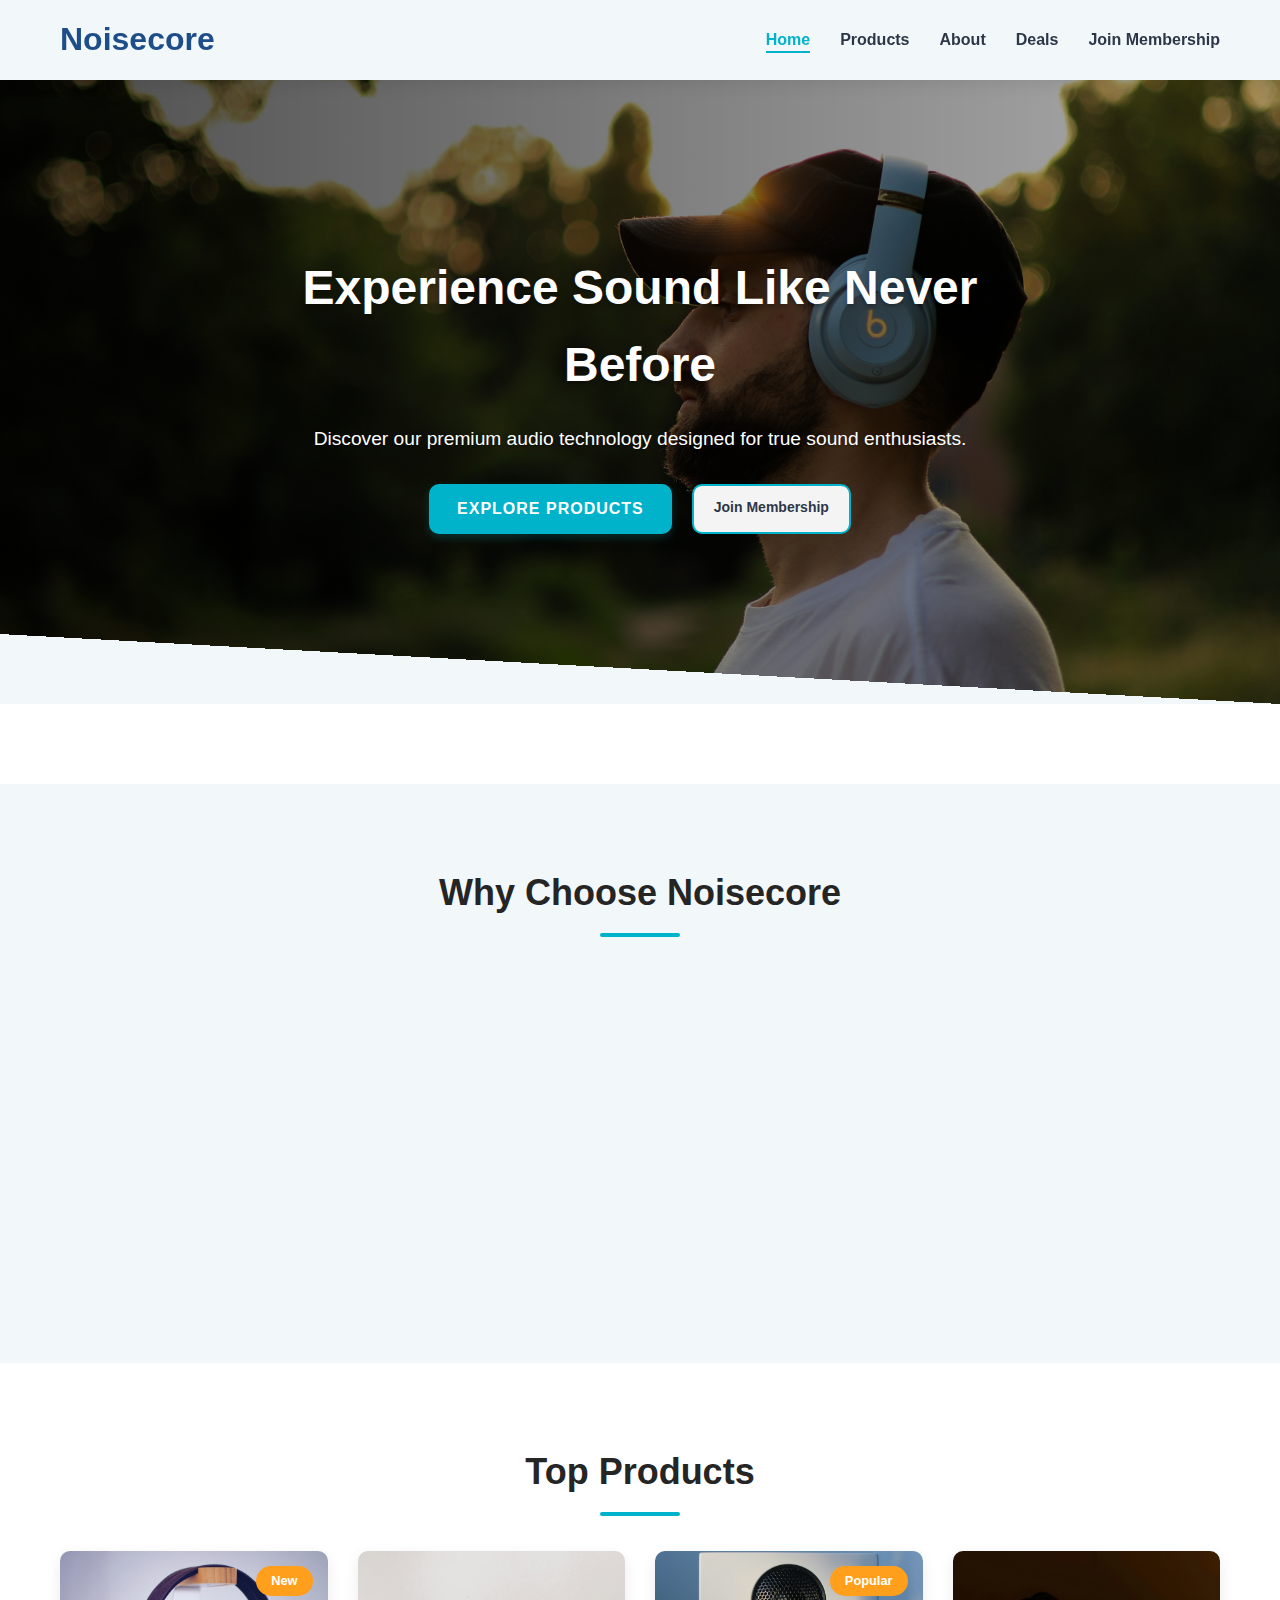
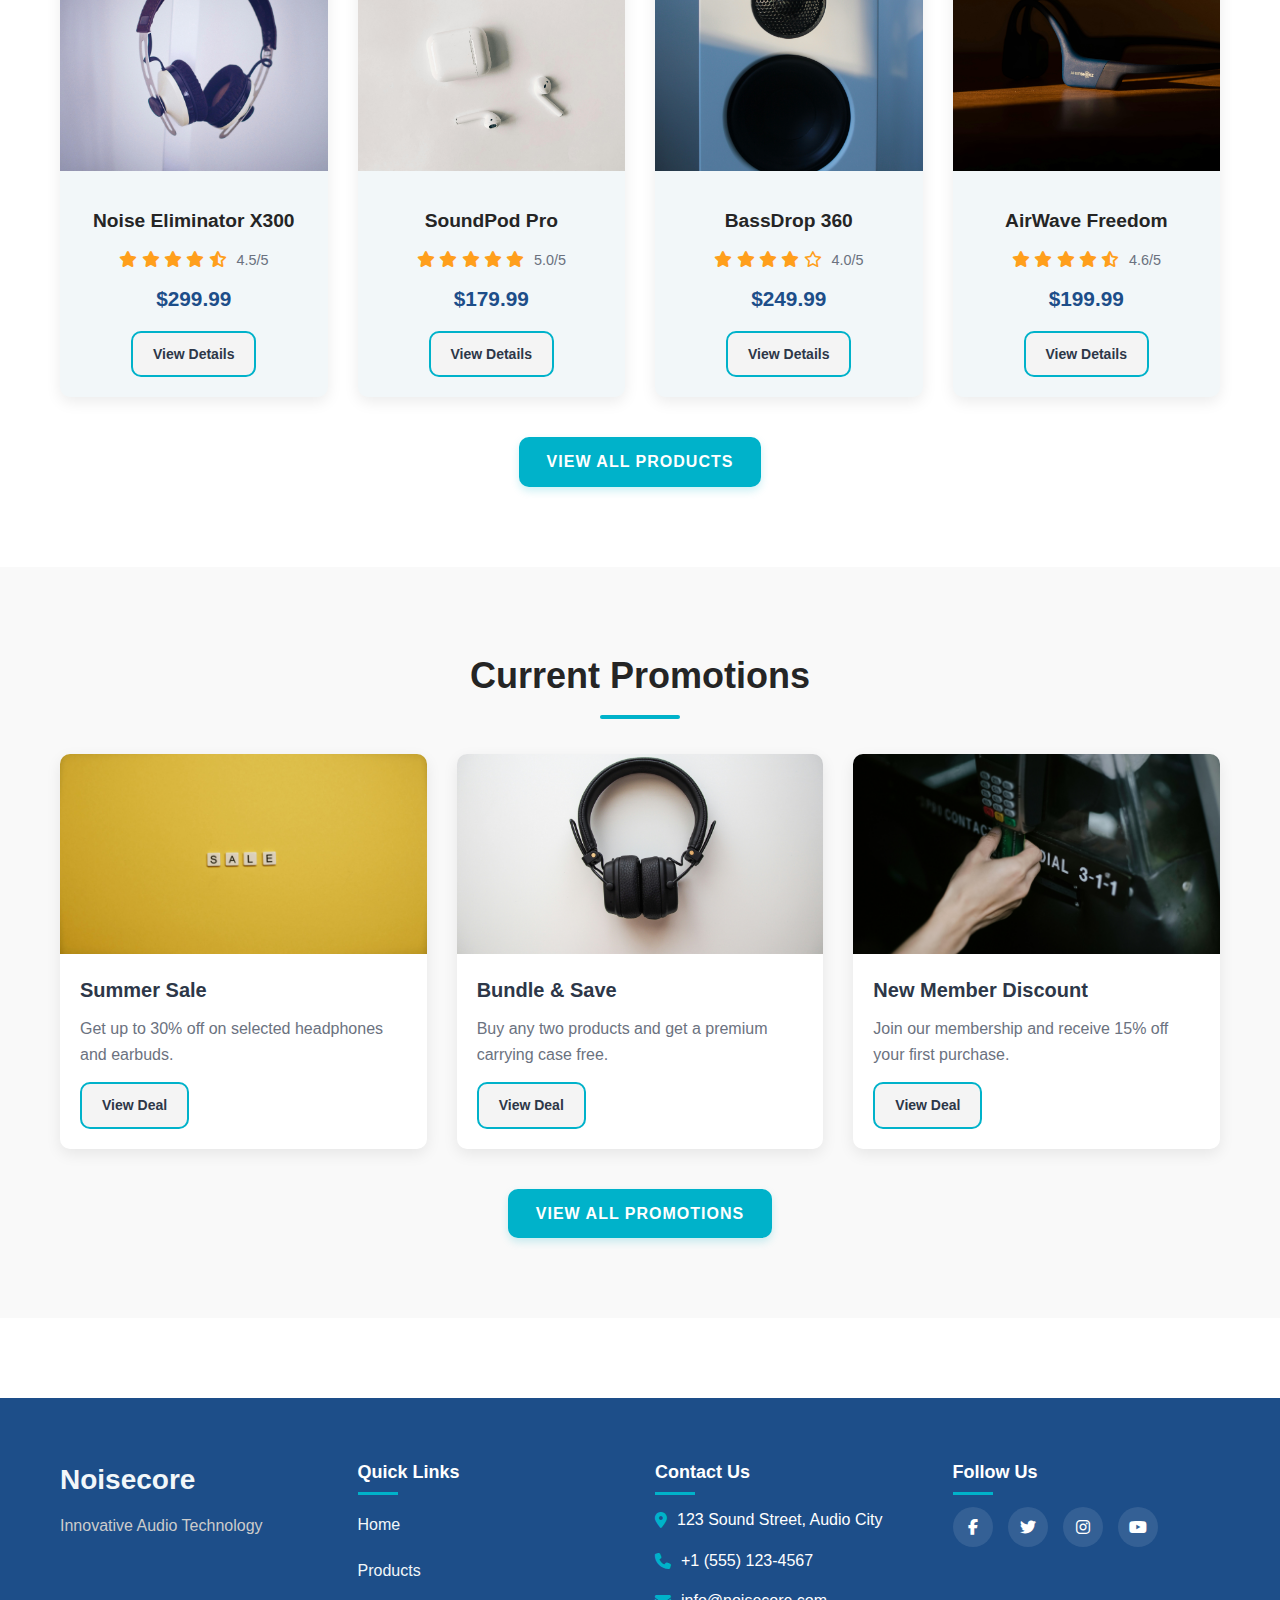
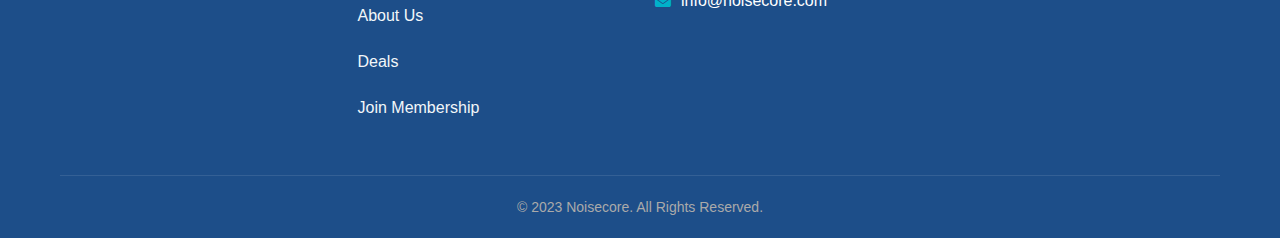
<file: index.html>
<!DOCTYPE html>
<html lang="en">
<head>
    <meta charset="UTF-8">
    <meta name="viewport" content="width=device-width, initial-scale=1.0">
    <title>Noisecore - Innovative Audio Technology</title>
    <link rel="stylesheet" href="css/style.css">
    <link rel="stylesheet" href="https://cdnjs.cloudflare.com/ajax/libs/font-awesome/6.4.0/css/all.min.css">
</head>
<body>
    <header>
        <div class="container">
            <div class="logo">
                <h1>Noisecore</h1>
            </div>
            <nav>
                <ul class="nav-links">
                    <li><a href="index.html" class="active">Home</a></li>
                    <li><a href="products.html">Products</a></li>
                    <li><a href="about.html">About</a></li>
                    <li><a href="deals.html">Deals</a></li>
                    <li><a href="membership.html">Join Membership</a></li>
                </ul>
                <div class="hamburger">
                    <span class="bar"></span>
                    <span class="bar"></span>
                    <span class="bar"></span>
                </div>
            </nav>
        </div>
    </header>

    <main>
        <!-- Hero Section -->
        <section class="hero">
            <div class="container">
                <div class="hero-content">
                    <h2>Experience Sound Like Never Before</h2>
                    <p>Discover our premium audio technology designed for true sound enthusiasts.</p>
                    <div class="hero-buttons">
                        <a href="products.html" class="btn">Explore Products</a>
                        <a href="membership.html" class="btn-secondary">Join Membership</a>
                    </div>
                </div>
            </div>
        </section>

        <!-- Why Choose Us Section -->
        <section class="why-choose-us">
            <div class="container">
                <h2 class="section-title">Why Choose Noisecore</h2>
                <div class="features-grid">
                    <div class="feature-card">
                        <i class="fas fa-headphones-alt"></i>
                        <h3>Superior Sound Quality</h3>
                        <p>Our products deliver exceptional audio clarity and depth for an immersive listening experience.</p>
                    </div>
                    <div class="feature-card">
                        <i class="fas fa-bolt"></i>
                        <h3>Long Battery Life</h3>
                        <p>Enjoy up to 40 hours of playtime with our advanced battery technology.</p>
                    </div>
                    <div class="feature-card">
                        <i class="fas fa-trophy"></i>
                        <h3>Award-Winning Design</h3>
                        <p>Stylish, ergonomic designs that combine comfort with aesthetic appeal.</p>
                    </div>
                    <div class="feature-card">
                        <i class="fas fa-shield-alt"></i>
                        <h3>2-Year Warranty</h3>
                        <p>We stand behind our products with comprehensive warranty coverage.</p>
                    </div>
                </div>
            </div>
        </section>

        <!-- Featured Products Section -->
        <section class="featured-products">
            <div class="container">
                <h2 class="section-title">Top Products</h2>
                <div class="product-grid">
                    <div class="product-card">
                        <div class="product-badge">New</div>
                        <img src="images/headphone1.jpg" alt="Premium Headphones">
                        <div class="product-info">
                            <h3>Noise Eliminator X300</h3>
                            <div class="rating">
                                <i class="fas fa-star"></i>
                                <i class="fas fa-star"></i>
                                <i class="fas fa-star"></i>
                                <i class="fas fa-star"></i>
                                <i class="fas fa-star-half-alt"></i>
                                <span>4.5/5</span>
                            </div>
                            <p class="price">$299.99</p>
                            <a href="#" class="btn-secondary">View Details</a>
                        </div>
                    </div>
                    <div class="product-card">
                        <img src="images/earbuds1.jpg" alt="Wireless Earbuds">
                        <div class="product-info">
                            <h3>SoundPod Pro</h3>
                            <div class="rating">
                                <i class="fas fa-star"></i>
                                <i class="fas fa-star"></i>
                                <i class="fas fa-star"></i>
                                <i class="fas fa-star"></i>
                                <i class="fas fa-star"></i>
                                <span>5.0/5</span>
                            </div>
                            <p class="price">$179.99</p>
                            <a href="#" class="btn-secondary">View Details</a>
                        </div>
                    </div>
                    <div class="product-card">
                        <div class="product-badge">Popular</div>
                        <img src="images/speaker1.jpg" alt="Smart Speaker">
                        <div class="product-info">
                            <h3>BassDrop 360</h3>
                            <div class="rating">
                                <i class="fas fa-star"></i>
                                <i class="fas fa-star"></i>
                                <i class="fas fa-star"></i>
                                <i class="fas fa-star"></i>
                                <i class="far fa-star"></i>
                                <span>4.0/5</span>
                            </div>
                            <p class="price">$249.99</p>
                            <a href="#" class="btn-secondary">View Details</a>
                        </div>
                    </div>
                    <div class="product-card">
                        <img src="images/openear1.jpg" alt="Open-Ear Earbuds">
                        <div class="product-info">
                            <h3>AirWave Freedom</h3>
                            <div class="rating">
                                <i class="fas fa-star"></i>
                                <i class="fas fa-star"></i>
                                <i class="fas fa-star"></i>
                                <i class="fas fa-star"></i>
                                <i class="fas fa-star-half-alt"></i>
                                <span>4.6/5</span>
                            </div>
                            <p class="price">$199.99</p>
                            <a href="#" class="btn-secondary">View Details</a>
                        </div>
                    </div>
                </div>
                <div class="view-all">
                    <a href="products.html" class="btn">View All Products</a>
                </div>
            </div>
        </section>

        <!-- Promotions Section -->
        <section class="promotions">
            <div class="container">
                <h2 class="section-title">Current Promotions</h2>
                <div class="promotion-grid">
                    <div class="promotion-card">
                        <img src="images/sale.jpg" alt="Summer Sale">
                        <div class="promotion-content">
                            <h3>Summer Sale</h3>
                            <p>Get up to 30% off on selected headphones and earbuds.</p>
                            <a href="deals.html" class="btn-secondary">View Deal</a>
                        </div>
                    </div>
                    <div class="promotion-card">
                        <img src="images/headphone4.jpg" alt="Bundle Offer">
                        <div class="promotion-content">
                            <h3>Bundle & Save</h3>
                            <p>Buy any two products and get a premium carrying case free.</p>
                            <a href="deals.html" class="btn-secondary">View Deal</a>
                        </div>
                    </div>
                    <div class="promotion-card">
                        <img src="images/transaction.jpg" alt="New Member Discount">
                        <div class="promotion-content">
                            <h3>New Member Discount</h3>
                            <p>Join our membership and receive 15% off your first purchase.</p>
                            <a href="deals.html" class="btn-secondary">View Deal</a>
                        </div>
                    </div>
                </div>
                <div class="view-all">
                    <a href="deals.html" class="btn">View All Promotions</a>
                </div>
            </div>
        </section>
    </main>

    <footer>
        <div class="container">
            <div class="footer-content">
                <div class="footer-logo">
                    <h2>Noisecore</h2>
                    <p>Innovative Audio Technology</p>
                </div>
                <div class="footer-links">
                    <h3>Quick Links</h3>
                    <ul>
                        <li><a href="index.html">Home</a></li>
                        <li><a href="products.html">Products</a></li>
                        <li><a href="about.html">About Us</a></li>
                        <li><a href="deals.html">Deals</a></li>
                        <li><a href="membership.html">Join Membership</a></li>
                    </ul>
                </div>
                <div class="footer-contact">
                    <h3>Contact Us</h3>
                    <p><i class="fas fa-map-marker-alt"></i> 123 Sound Street, Audio City</p>
                    <p><i class="fas fa-phone"></i> +1 (555) 123-4567</p>
                    <p><i class="fas fa-envelope"></i> info@noisecore.com</p>
                </div>
                <div class="footer-social">
                    <h3>Follow Us</h3>
                    <div class="social-icons">
                        <a href="#"><i class="fab fa-facebook-f"></i></a>
                        <a href="#"><i class="fab fa-twitter"></i></a>
                        <a href="#"><i class="fab fa-instagram"></i></a>
                        <a href="#"><i class="fab fa-youtube"></i></a>
                    </div>
                </div>
            </div>
            <div class="footer-bottom">
                <p>&copy; 2023 Noisecore. All Rights Reserved.</p>
            </div>
        </div>
    </footer>

    <script src="js/script.js"></script>
</body>
</html>
</file>
<file: css/style.css>
/* Base Styles and Variables */
:root {
    --primary-color: #00b2ca;
    --secondary-color: #1d4e89;
    --accent-color: #ff9f1c;
    --light-color: #f2f7f9;
    --dark-color: #252525;
    --gray-color: #6b7280;
    --text-color: #2d3748;
    --bg-color: #ffffff;
    --success-color: #10b981;
    --error-color: #ef4444;
    --header-height: 80px;
    --transition: all 0.3s ease;
    --shadow: 0 5px 15px rgba(0, 0, 0, 0.08);
    --border-radius: 10px;
}

/* Reset */
* {
    margin: 0;
    padding: 0;
    box-sizing: border-box;
}

html {
    scroll-behavior: smooth;
}

body {
    font-family: 'Segoe UI', Tahoma, Geneva, Verdana, sans-serif;
    line-height: 1.6;
    color: var(--text-color);
    background-color: var(--bg-color);
    overflow-x: hidden;
}

a {
    text-decoration: none;
    color: var(--primary-color);
    transition: var(--transition);
}

a:hover {
    color: var(--secondary-color);
}

ul {
    list-style: none;
}

img {
    max-width: 100%;
    height: auto;
    display: block;
}

.container {
    width: 100%;
    max-width: 1200px;
    margin: 0 auto;
    padding: 0 20px;
}

/* Button Styles */
.btn {
    display: inline-block;
    background-color: var(--primary-color);
    color: white;
    padding: 12px 28px;
    border: none;
    border-radius: var(--border-radius);
    cursor: pointer;
    font-size: 16px;
    text-align: center;
    font-weight: 600;
    transition: var(--transition);
    text-transform: uppercase;
    letter-spacing: 1px;
    box-shadow: 0 4px 8px rgba(0, 178, 202, 0.2);
}

.btn:hover {
    background-color: var(--accent-color);
    transform: translateY(-3px) scale(1.05);
    box-shadow: 0 8px 15px rgba(255, 159, 28, 0.3);
    color: white;
}

.btn-secondary {
    display: inline-block;
    background-color: transparent;
    color: var(--primary-color);
    padding: 10px 20px;
    border: 2px solid var(--primary-color);
    border-radius: var(--border-radius);
    cursor: pointer;
    font-size: 14px;
    text-align: center;
    font-weight: 600;
    transition: var(--transition);
}

.btn-secondary:hover {
    background-color: var(--accent-color);
    color: white;
    border-color: var(--accent-color);
    transform: translateY(-3px);
    box-shadow: 0 6px 12px rgba(255, 159, 28, 0.2);
}

.btn-primary {
    background-color: var(--primary-color);
    color: white;
}

.btn-primary:hover {
    background-color: var(--accent-color);
    transform: translateY(-3px);
    box-shadow: 0 6px 12px rgba(255, 159, 28, 0.3);
}

.btn-secondary {
    background-color: #f4f4f4;
    color: var(--text-color);
}

.btn-secondary:hover {
    background-color: var(--gray-color);
    color: white;
    transform: translateY(-3px);
}

/* Header Styles */
header {
    position: sticky;
    top: 0;
    background-color: var(--light-color);
    box-shadow: var(--shadow);
    z-index: 1000;
    height: var(--header-height);
    display: flex;
    align-items: center;
}

header .container {
    display: flex;
    justify-content: space-between;
    align-items: center;
    width: 100%;
}

.logo h1 {
    font-size: 32px;
    color: var(--secondary-color);
    font-weight: 700;
}

.nav-links {
    display: flex;
}

.nav-links li {
    margin-left: 30px;
}

.nav-links a {
    color: var(--text-color);
    font-weight: 600;
    position: relative;
    padding: 5px 0;
}

.nav-links a:hover,
.nav-links a.active {
    color: var(--primary-color);
}

.nav-links a::after {
    content: '';
    position: absolute;
    width: 0;
    height: 2px;
    background-color: var(--primary-color);
    bottom: 0;
    left: 0;
    transition: var(--transition);
}

.nav-links a:hover::after,
.nav-links a.active::after {
    width: 100%;
}

.hamburger {
    display: none;
    cursor: pointer;
}

.bar {
    display: block;
    width: 25px;
    height: 3px;
    margin: 5px auto;
    background-color: var(--text-color);
    transition: var(--transition);
}

/* Home Page Styles */
.hero {
    background-image: linear-gradient(to right, rgba(0, 0, 0, 0.7), rgba(0, 0, 0, 0.3)), url('../images/person_with_headphone.jpg');
    background-size: cover;
    background-position: center;
    background-repeat: no-repeat;
    color: white;
    text-align: center;
    padding: 170px 0;
    margin-bottom: 80px;
    position: relative;
}

.hero::after {
    content: '';
    position: absolute;
    bottom: 0;
    left: 0;
    width: 100%;
    height: 70px;
    background-image: linear-gradient(to top right, var(--light-color) 0%, var(--light-color) 50%, transparent 50%);
}

.hero-content {
    max-width: 700px;
    margin: 0 auto;
}

.hero h2 {
    font-size: 3rem;
    margin-bottom: 20px;
    text-shadow: 0 2px 4px rgba(0, 0, 0, 0.3);
}

.hero p {
    font-size: 1.2rem;
    margin-bottom: 30px;
    text-shadow: 0 1px 2px rgba(0, 0, 0, 0.3);
}

.hero-buttons {
    display: flex;
    justify-content: center;
    gap: 20px;
}

.section-title {
    text-align: center;
    font-size: 36px;
    margin-bottom: 50px;
    position: relative;
    color: var(--dark-color);
}

.section-title::after {
    content: '';
    position: absolute;
    bottom: -15px;
    left: 50%;
    transform: translateX(-50%);
    width: 80px;
    height: 4px;
    background-color: var(--primary-color);
    border-radius: 2px;
}

/* Featured Products Section */
.featured-products {
    padding: 80px 0;
}

.product-grid {
    display: grid;
    grid-template-columns: repeat(auto-fill, minmax(250px, 1fr));
    gap: 30px;
    margin-bottom: 40px;
}

.product-card {
    background-color: var(--light-color);
    border-radius: var(--border-radius);
    overflow: hidden;
    box-shadow: var(--shadow);
    transition: var(--transition);
    position: relative;
    display: flex;
    flex-direction: column;
    height: 100%;
}

.product-card:hover {
    transform: translateY(-10px);
    box-shadow: 0 15px 30px rgba(0, 0, 0, 0.15);
}

.product-card img {
    width: 100%;
    height: 220px;
    object-fit: cover;
    transition: transform 0.5s ease;
}

.product-card h3 {
    margin: 15px 0 10px;
    font-size: 18px;
    padding: 0 10px;
}

.rating {
    color: gold;
    margin-bottom: 10px;
}

.rating span {
    color: var(--text-color);
    margin-left: 5px;
    font-size: 14px;
}

.price {
    color: var(--primary-color);
    font-weight: 700;
    font-size: 18px;
    margin-bottom: 15px;
}

.view-all {
    text-align: center;
    margin-top: 30px;
}

/* Promotions Section */
.promotions {
    padding: 80px 0;
    background-color: #f9f9f9;
}

.promotion-grid {
    display: grid;
    grid-template-columns: repeat(auto-fill, minmax(350px, 1fr));
    gap: 30px;
    margin-bottom: 40px;
}

.promotion-card {
    background-color: white;
    border-radius: var(--border-radius);
    overflow: hidden;
    box-shadow: var(--shadow);
    transition: var(--transition);
}

.promotion-card:hover {
    transform: translateY(-5px);
    box-shadow: 0 8px 16px rgba(0, 0, 0, 0.1);
}

.promotion-card img {
    width: 100%;
    height: 200px;
    object-fit: cover;
}

.promotion-content {
    padding: 20px;
}

.promotion-content h3 {
    margin-bottom: 10px;
    font-size: 20px;
}

.promotion-content p {
    margin-bottom: 15px;
    color: var(--gray-color);
}

/* Footer Styles */
footer {
    background-color: var(--secondary-color);
    color: white;
    padding: 60px 0 20px;
    margin-top: 80px;
}

.footer-content {
    display: grid;
    grid-template-columns: repeat(auto-fit, minmax(200px, 1fr));
    gap: 30px;
    margin-bottom: 40px;
}

.footer-logo h2 {
    font-size: 28px;
    color: var(--light-color);
    margin-bottom: 10px;
}

.footer-logo p {
    color: #ccc;
}

.footer-links h3,
.footer-contact h3,
.footer-social h3 {
    font-size: 18px;
    margin-bottom: 20px;
    position: relative;
}

.footer-links h3::after,
.footer-contact h3::after,
.footer-social h3::after {
    content: '';
    position: absolute;
    bottom: -8px;
    left: 0;
    width: 40px;
    height: 3px;
    background-color: var(--primary-color);
}

.footer-links ul li {
    margin-bottom: 10px;
}

.footer-links a {
    color: var(--light-color);
    display: block;
    padding: 5px 0;
}

.footer-links a:hover {
    color: var(--accent-color);
    transform: translateX(5px);
}

.footer-contact p {
    margin-bottom: 15px;
    display: flex;
    align-items: center;
}

.footer-contact i {
    margin-right: 10px;
    color: var(--primary-color);
}

.social-icons {
    display: flex;
    gap: 15px;
}

.social-icons a {
    display: flex;
    align-items: center;
    justify-content: center;
    width: 40px;
    height: 40px;
    background-color: rgba(255, 255, 255, 0.1);
    border-radius: 50%;
    color: white;
    transition: var(--transition);
}

.social-icons a:hover {
    background-color: var(--primary-color);
    transform: translateY(-3px);
}

.footer-bottom {
    text-align: center;
    padding-top: 20px;
    border-top: 1px solid rgba(255, 255, 255, 0.1);
}

.footer-bottom p {
    color: #aaa;
    font-size: 14px;
}

/* Products Page Styles */
.products-header, .about-header, .deals-header, .membership-header {
    background-size: cover;
    background-position: center;
    background-repeat: no-repeat;
    color: white;
    text-align: center;
    padding: 80px 0;
    margin-bottom: 60px;
}

.products-header {
    background-image: linear-gradient(to right, rgba(0, 0, 0, 0.7), rgba(0, 0, 0, 0.3)), url('../images/headphone5.jpg');
}

.about-header {
    background-image: linear-gradient(to right, rgba(0, 0, 0, 0.7), rgba(0, 0, 0, 0.3)), url('../images/person_with_headphone2.jpg');
}

.deals-header {
    background-image: linear-gradient(to right, rgba(0, 0, 0, 0.7), rgba(0, 0, 0, 0.3)), url('../images/deals.jpg');
}

.membership-header {
    background-image: linear-gradient(to right, rgba(0, 0, 0, 0.7), rgba(0, 0, 0, 0.3)), url('../images/card.jpg');
}

.products-header h1, .about-header h1, .deals-header h1, .membership-header h1 {
    font-size: 40px;
    margin-bottom: 15px;
}

.product-catalog {
    padding: 0 0 80px;
}

.filter-container {
    margin-bottom: 40px;
    text-align: center;
}

.filter-container h3 {
    margin-bottom: 20px;
    font-size: 20px;
}

.filter-options {
    display: flex;
    flex-wrap: wrap;
    justify-content: center;
    gap: 10px;
}

.filter-btn {
    background-color: white;
    border: 2px solid var(--primary-color);
    color: var(--primary-color);
    padding: 8px 16px;
    border-radius: 30px;
    cursor: pointer;
    font-weight: 600;
    transition: var(--transition);
}

.filter-btn:hover, .filter-btn.active {
    background-color: var(--primary-color);
    color: white;
}

.products-grid {
    display: grid;
    grid-template-columns: repeat(auto-fill, minmax(250px, 1fr));
    gap: 30px;
}

/* About Page Styles */
.about-mission {
    padding: 0 0 80px;
}

.about-grid {
    display: grid;
    grid-template-columns: 1fr 1fr;
    gap: 50px;
    align-items: center;
}

.about-image img {
    border-radius: var(--border-radius);
    box-shadow: var(--shadow);
}

.about-content h2 {
    font-size: 32px;
    margin-bottom: 20px;
}

.about-content p {
    margin-bottom: 15px;
    color: var(--gray-color);
}

.mission-values {
    display: grid;
    grid-template-columns: repeat(3, 1fr);
    gap: 20px;
    margin-top: 30px;
}

.value-item {
    text-align: center;
    padding: 20px;
    background-color: #f9f9f9;
    border-radius: var(--border-radius);
    transition: var(--transition);
}

.value-item:hover {
    transform: translateY(-5px);
    box-shadow: var(--shadow);
}

.value-item i {
    font-size: 30px;
    color: var(--primary-color);
    margin-bottom: 15px;
}

.value-item h3 {
    margin-bottom: 10px;
    font-size: 18px;
}

.value-item p {
    font-size: 14px;
}

.about-history {
    padding: 80px 0;
    background-color: #f9f9f9;
}

.timeline {
    position: relative;
    max-width: 800px;
    margin: 0 auto;
}

.timeline::after {
    content: '';
    position: absolute;
    width: 4px;
    background-color: var(--primary-color);
    top: 0;
    bottom: 0;
    left: 50%;
    margin-left: -2px;
}

.timeline-item {
    padding: 20px 40px;
    position: relative;
    background-color: inherit;
    width: 50%;
}

.timeline-item:nth-child(odd) {
    left: 0;
}

.timeline-item:nth-child(even) {
    left: 50%;
}

.timeline-dot {
    position: absolute;
    width: 20px;
    height: 20px;
    right: -10px;
    background-color: white;
    border: 4px solid var(--primary-color);
    border-radius: 50%;
    z-index: 1;
    top: 25px;
}

.timeline-item:nth-child(even) .timeline-dot {
    left: -10px;
}

.timeline-content {
    padding: 20px 30px;
    background-color: white;
    position: relative;
    border-radius: var(--border-radius);
    box-shadow: var(--shadow);
}

.timeline-item:nth-child(odd) .timeline-content::after {
    content: '';
    position: absolute;
    width: 0;
    height: 0;
    border-top: 15px solid transparent;
    border-bottom: 15px solid transparent;
    border-left: 15px solid white;
    top: 20px;
    right: -15px;
}

.timeline-item:nth-child(even) .timeline-content::after {
    content: '';
    position: absolute;
    width: 0;
    height: 0;
    border-top: 15px solid transparent;
    border-bottom: 15px solid transparent;
    border-right: 15px solid white;
    top: 20px;
    left: -15px;
}

.timeline-content h3 {
    color: var(--primary-color);
    font-size: 24px;
    margin-bottom: 5px;
}

.timeline-content h4 {
    font-size: 18px;
    margin-bottom: 10px;
}

.team-section {
    padding: 80px 0;
}

.team-grid {
    display: grid;
    grid-template-columns: repeat(auto-fill, minmax(250px, 1fr));
    gap: 30px;
}

.team-card {
    background-color: white;
    border-radius: var(--border-radius);
    overflow: hidden;
    box-shadow: var(--shadow);
    text-align: center;
    transition: var(--transition);
}

.team-card:hover {
    transform: translateY(-5px);
    box-shadow: 0 10px 20px rgba(0, 0, 0, 0.15);
}

.team-card img {
    width: 100%;
    height: 250px;
    object-fit: cover;
}

.team-card h3 {
    margin: 20px 0 5px;
    font-size: 20px;
}

.team-card .position {
    color: var(--primary-color);
    font-weight: 600;
    margin-bottom: 10px;
}

.team-card p {
    padding: 0 20px 20px;
    color: var(--gray-color);
}

/* Deals Page Styles */
.membership-invitation {
    padding: 0 0 80px;
}

.invitation-content {
    display: grid;
    grid-template-columns: 1fr 1fr;
    gap: 50px;
    align-items: center;
    background-color: #f9f9f9;
    border-radius: var(--border-radius);
    overflow: hidden;
    box-shadow: var(--shadow);
}

.invitation-info {
    padding: 50px;
}

.invitation-info h2 {
    font-size: 32px;
    margin-bottom: 20px;
    color: var(--primary-color);
}

.invitation-info p {
    margin-bottom: 20px;
}

.benefits-list {
    margin-bottom: 30px;
}

.benefits-list li {
    margin-bottom: 15px;
    display: flex;
    align-items: flex-start;
}

.benefits-list i {
    color: var(--success-color);
    margin-right: 10px;
    font-size: 18px;
}

.invitation-image img {
    width: 100%;
    height: 100%;
    object-fit: cover;
}

.current-promotions {
    padding: 80px 0;
    background-color: #f9f9f9;
}

.promotion-tag {
    position: absolute;
    top: 15px;
    right: 15px;
    background-color: var(--accent-color);
    color: white;
    padding: 5px 10px;
    border-radius: 3px;
    font-size: 14px;
    font-weight: 600;
}

.promotion-card {
    position: relative;
}

.promo-period {
    font-size: 14px;
    color: var(--gray-color);
    margin-bottom: 10px;
}

.promo-code {
    background-color: #f3f3f3;
    padding: 10px;
    border-radius: 5px;
    margin: 15px 0;
    text-align: center;
}

.promo-code span {
    display: block;
    font-size: 14px;
    margin-bottom: 5px;
    color: var(--gray-color);
}

.promo-code strong {
    font-size: 18px;
    color: var(--primary-color);
    letter-spacing: 1px;
}

.newsletter {
    padding: 80px 0;
    background-color: var(--primary-color);
    color: white;
}

.newsletter-content {
    max-width: 600px;
    margin: 0 auto;
    text-align: center;
}

.newsletter h2 {
    font-size: 32px;
    margin-bottom: 15px;
}

.newsletter p {
    margin-bottom: 30px;
}

.newsletter-form {
    display: flex;
    gap: 10px;
}

.newsletter-form input {
    flex: 1;
    padding: 12px 20px;
    border: none;
    border-radius: 50px;
    font-size: 16px;
}

.newsletter-form button {
    background-color: var(--accent-color);
}

.newsletter-form button:hover {
    background-color: #d07800;
    transform: translateY(-3px);
    box-shadow: 0 6px 12px rgba(255, 159, 28, 0.3);
}

/* Membership Page Styles */
.membership-benefits {
    padding: 0 0 80px;
}

.benefits-grid {
    display: grid;
    grid-template-columns: repeat(auto-fill, minmax(250px, 1fr));
    gap: 30px;
}

.benefit-card {
    background-color: white;
    border-radius: var(--border-radius);
    padding: 30px;
    text-align: center;
    box-shadow: var(--shadow);
    transition: var(--transition);
}

.benefit-card:hover {
    transform: translateY(-10px);
    box-shadow: 0 15px 30px rgba(0, 0, 0, 0.1);
}

.benefit-card i {
    font-size: 40px;
    color: var(--primary-color);
    margin-bottom: 20px;
}

.benefit-card h3 {
    font-size: 20px;
    margin-bottom: 15px;
}

.membership-form {
    padding: 80px 0;
    background-color: #f9f9f9;
}

.form-container {
    max-width: 800px;
    margin: 0 auto;
    background-color: white;
    border-radius: var(--border-radius);
    box-shadow: var(--shadow);
    padding: 40px;
}

.form-container h2 {
    font-size: 28px;
    margin-bottom: 10px;
    color: var(--primary-color);
}

.form-container > p {
    margin-bottom: 30px;
    color: var(--gray-color);
}

.form-group {
    margin-bottom: 25px;
}

.form-group label {
    display: block;
    margin-bottom: 8px;
    font-weight: 600;
}

.form-group input[type="text"],
.form-group input[type="email"],
.form-group input[type="password"],
.form-group input[type="date"] {
    width: 100%;
    padding: 12px 15px;
    border: 1px solid #ddd;
    border-radius: 5px;
    font-size: 16px;
    transition: var(--transition);
}

.form-group input:focus {
    border-color: var(--primary-color);
    outline: none;
    box-shadow: 0 0 0 3px rgba(140, 82, 255, 0.2);
}

.radio-group {
    display: flex;
    gap: 20px;
}

.radio-option {
    display: flex;
    align-items: center;
}

.radio-option input {
    margin-right: 8px;
}

.checkbox-group {
    display: flex;
    align-items: flex-start;
}

.checkbox-group input {
    margin-right: 10px;
    margin-top: 5px;
}

.password-field {
    position: relative;
}

.toggle-password {
    position: absolute;
    right: 15px;
    top: 50%;
    transform: translateY(-50%);
    cursor: pointer;
    color: var(--gray-color);
}

.password-strength {
    margin-top: 10px;
}

.strength-meter {
    height: 5px;
    background-color: #ddd;
    border-radius: 2px;
    margin-bottom: 5px;
}

.strength-bar {
    height: 100%;
    width: 30%;
    background-color: var(--error-color);
    border-radius: 2px;
    transition: var(--transition);
}

.strength-text {
    font-size: 14px;
    color: var(--gray-color);
}

.error-message {
    color: var(--error-color);
    font-size: 14px;
    margin-top: 5px;
    display: none;
}

.form-actions {
    display: flex;
    gap: 15px;
    margin-top: 30px;
}

.form-actions button {
    padding: 12px 24px;
    border: none;
    border-radius: 5px;
    cursor: pointer;
    font-size: 16px;
    font-weight: 600;
    transition: var(--transition);
}

.testimonials {
    padding: 80px 0;
}

.testimonial-slider {
    display: flex;
    gap: 30px;
    overflow-x: auto;
    scrollbar-width: none;
    -ms-overflow-style: none;
    scroll-snap-type: x mandatory;
    padding: 20px 0;
}

.testimonial-slider::-webkit-scrollbar {
    display: none;
}

.testimonial-card {
    flex: 0 0 350px;
    background-color: white;
    border-radius: var(--border-radius);
    box-shadow: var(--shadow);
    padding: 30px;
    scroll-snap-align: start;
}

.testimonial-quote {
    position: relative;
    margin-bottom: 20px;
}

.testimonial-quote i {
    color: var(--primary-color);
    opacity: 0.3;
    font-size: 18px;
}

.testimonial-quote i.fa-quote-left {
    position: absolute;
    top: 0;
    left: 0;
}

.testimonial-quote i.fa-quote-right {
    position: absolute;
    bottom: 0;
    right: 0;
}

.testimonial-quote p {
    padding: 20px;
    font-style: italic;
}

.testimonial-author {
    display: flex;
    align-items: center;
    gap: 15px;
}

.testimonial-author img {
    width: 60px;
    height: 60px;
    border-radius: 50%;
    object-fit: cover;
}

.author-info h4 {
    font-size: 18px;
    margin-bottom: 5px;
}

.author-info p {
    font-size: 14px;
    color: var(--gray-color);
}

/* Why Choose Us Section */
.why-choose-us {
    padding: 80px 0;
    background-color: var(--light-color);
    position: relative;
}

.features-grid {
    display: grid;
    grid-template-columns: repeat(4, 1fr);
    gap: 30px;
    margin-top: 40px;
}

.feature-card {
    background-color: white;
    border-radius: var(--border-radius);
    padding: 30px 20px;
    text-align: center;
    box-shadow: var(--shadow);
    transition: var(--transition);
    animation: fadeInUp 0.6s ease-out forwards;
    animation-delay: calc(var(--animation-order) * 0.1s);
    opacity: 0;
}

.feature-card:hover {
    transform: translateY(-10px);
    box-shadow: 0 15px 30px rgba(0, 0, 0, 0.1);
}

.feature-card i {
    font-size: 3rem;
    color: var(--primary-color);
    margin-bottom: 20px;
}

.feature-card h3 {
    font-size: 1.3rem;
    margin-bottom: 15px;
    color: var(--dark-color);
}

.feature-card p {
    color: var(--gray-color);
    line-height: 1.6;
}

.feature-card:nth-child(1) {
    --animation-order: 1;
}

.feature-card:nth-child(2) {
    --animation-order: 2;
}

.feature-card:nth-child(3) {
    --animation-order: 3;
}

.feature-card:nth-child(4) {
    --animation-order: 4;
}

/* Product Card Updates */
.product-badge {
    position: absolute;
    top: 15px;
    right: 15px;
    background-color: var(--accent-color);
    color: white;
    padding: 5px 15px;
    border-radius: 20px;
    font-size: 0.8rem;
    font-weight: 600;
    z-index: 1;
    animation: pulse 2s infinite;
}

.product-info {
    padding: 20px;
    text-align: center;
}

.product-info h3 {
    font-size: 1.2rem;
    margin: 15px 0 10px;
    color: var(--dark-color);
}

.rating {
    color: var(--accent-color);
    margin-bottom: 10px;
}

.rating span {
    color: var(--gray-color);
    margin-left: 5px;
    font-size: 0.9rem;
}

.price {
    font-size: 1.3rem;
    font-weight: 700;
    color: var(--secondary-color);
    margin-bottom: 15px;
}

/* Animation Effects */
@keyframes fadeInUp {
    from {
        opacity: 0;
        transform: translateY(20px);
    }
    to {
        opacity: 1;
        transform: translateY(0);
    }
}

@keyframes pulse {
    0% {
        transform: scale(1);
    }
    50% {
        transform: scale(1.05);
    }
    100% {
        transform: scale(1);
    }
}

/* Hover Effects Enhancement */
.product-card:hover img {
    transform: scale(1.05);
    transition: transform 0.5s ease;
}

.product-card img {
    transition: transform 0.5s ease;
}

/* Media Queries */
@media screen and (max-width: 768px) {
    /* Header Responsive */
    .nav-links {
        position: fixed;
        left: -100%;
        top: var(--header-height);
        flex-direction: column;
        background-color: white;
        width: 100%;
        text-align: center;
        transition: var(--transition);
        box-shadow: 0 5px 10px rgba(0, 0, 0, 0.1);
        padding: 20px 0;
        height: calc(100vh - var(--header-height));
    }

    .nav-links.active {
        left: 0;
    }

    .nav-links li {
        margin: 15px 0;
    }

    .hamburger {
        display: block;
    }

    .hamburger.active .bar:nth-child(2) {
        opacity: 0;
    }

    .hamburger.active .bar:nth-child(1) {
        transform: translateY(8px) rotate(45deg);
    }

    .hamburger.active .bar:nth-child(3) {
        transform: translateY(-8px) rotate(-45deg);
    }

    /* Home Page Responsive */
    .hero {
        padding: 100px 0;
    }

    .hero h2 {
        font-size: 36px;
    }

    .hero p {
        font-size: 16px;
    }

    .section-title {
        font-size: 28px;
    }

    .product-grid, .promotion-grid {
        grid-template-columns: repeat(auto-fill, minmax(200px, 1fr));
    }

    /* About Page Responsive */
    .about-grid {
        grid-template-columns: 1fr;
    }

    .about-image {
        margin-bottom: 30px;
    }

    .mission-values {
        grid-template-columns: 1fr;
    }

    .timeline::after {
        left: 31px;
    }

    .timeline-item {
        width: 100%;
        padding-left: 70px;
        padding-right: 25px;
    }

    .timeline-item:nth-child(even) {
        left: 0;
    }

    .timeline-dot {
        left: 15px;
        right: auto;
    }

    .timeline-item:nth-child(odd) .timeline-content::after,
    .timeline-item:nth-child(even) .timeline-content::after {
        left: -15px;
        border-right: 15px solid white;
        border-left: 0;
    }

    /* Deals Page Responsive */
    .invitation-content {
        grid-template-columns: 1fr;
    }

    .invitation-image {
        height: 300px;
        order: -1;
    }

    .newsletter-form {
        flex-direction: column;
    }

    .newsletter-form button {
        width: 100%;
    }

    /* Membership Page Responsive */
    .form-container {
        padding: 20px;
    }

    .radio-group {
        flex-direction: column;
        gap: 10px;
    }

    .form-actions {
        flex-direction: column;
    }

    .features-grid {
        grid-template-columns: repeat(2, 1fr);
    }

    .hero-buttons {
        flex-direction: column;
        gap: 15px;
    }
}

@media screen and (max-width: 480px) {
    .features-grid {
        grid-template-columns: 1fr;
    }
}
</file>
